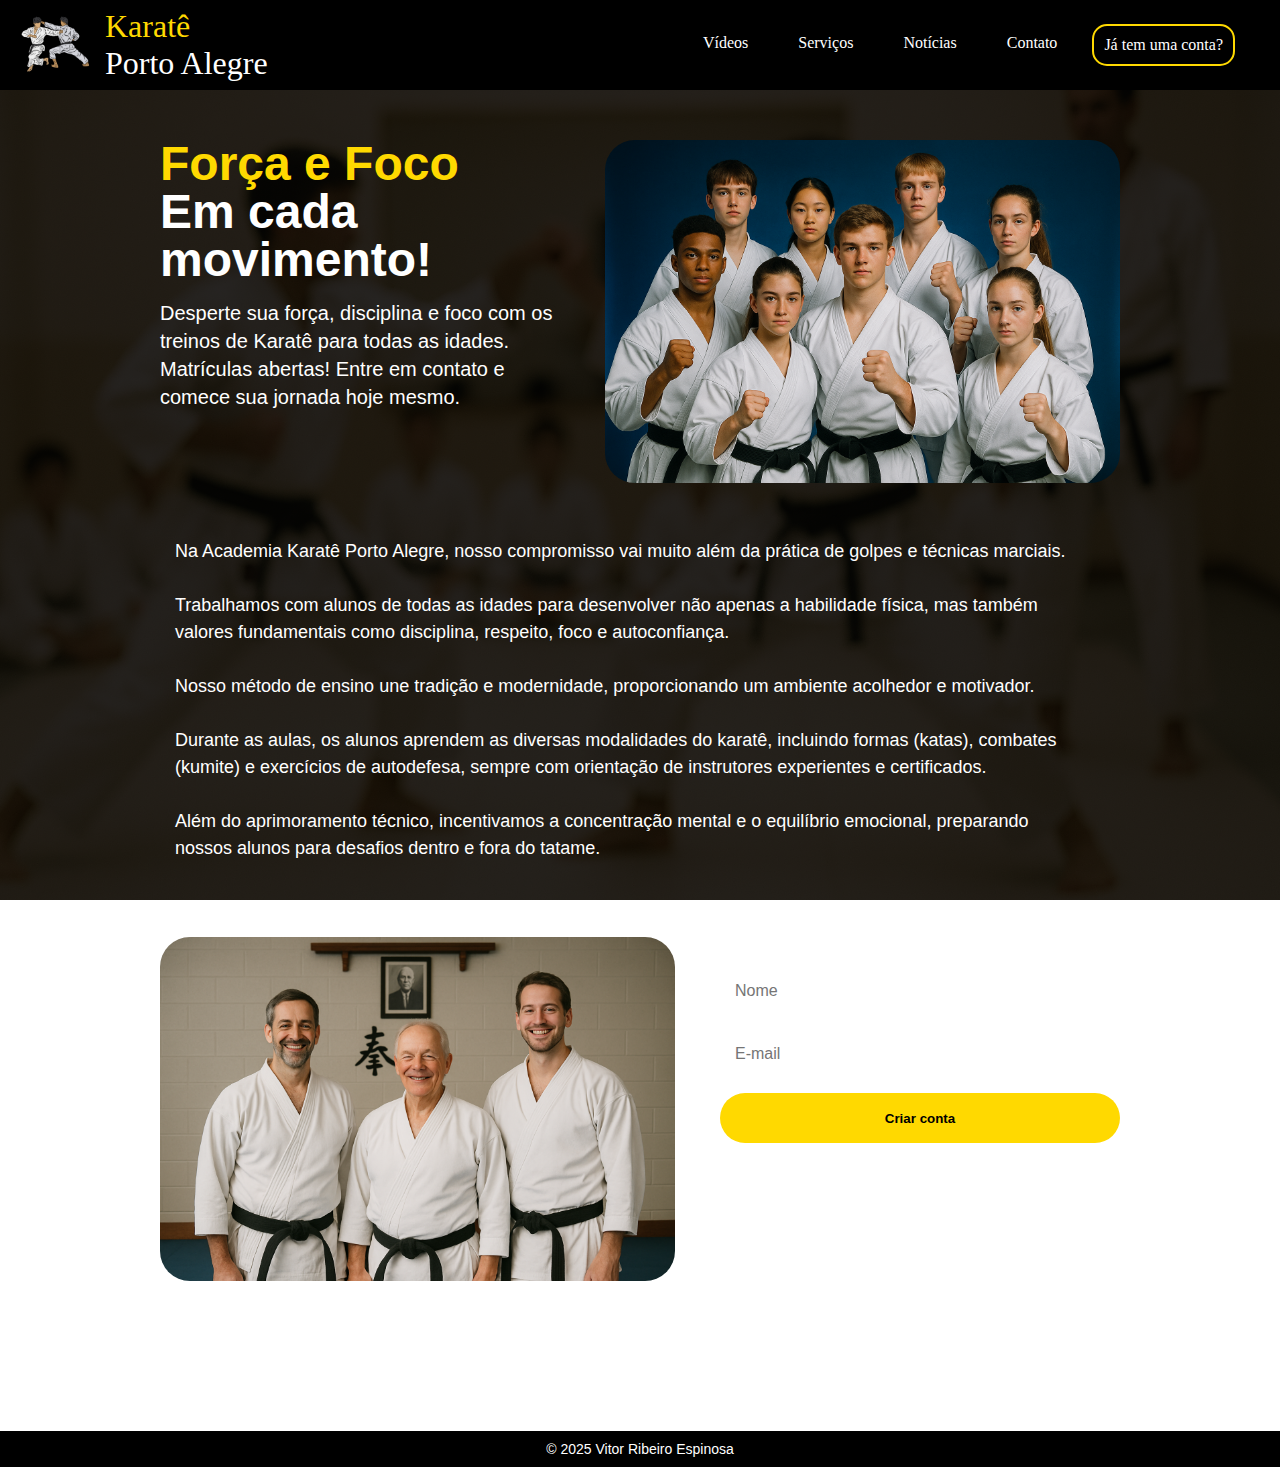
<file: index.html>
<!DOCTYPE html>
<html lang="pt-br">

<head>
  <meta charset="UTF-8" />
  <meta name="viewport" content="width=device-width, initial-scale=1" />
  <link href="styles/style.css" rel="stylesheet" />
  <link rel="shortcut icon" href="assents/img/favicon.webp" type="image/x-icon" />
  <title>Karatê poa</title>
</head>

<body>
  <header>
    <div id="title">
      <img src="./assents/img/desenhoheader.webp" alt="logo de luta no header" />
      <div class="title-text">
        <h1><span>Karatê</span> <br />Porto Alegre</h1>
      </div>
    </div>

    <!-- Menu Tradicional para Desktop -->
    <nav class="menu-desktop">
      <ul>
        <li><a href="links-header/videos.html">Vídeos</a></li>
        <li><a href="links-header/serviços.html">Serviços</a></li>
        <li><a href="links-header/noticias.html">Notícias</a></li>
        <li><a href="links-header/contato.html">Contato</a></li>
        <li><a href="#cadastrar" id="Escreva-se">Já tem uma conta?</a></li>
      </ul>
    </nav>

    <!-- Menu Mobile -->
    <nav class="menu-mobile">
      <div class="menu-toggle" id="menu-toggle">☰</div>
      <ul class="menu" id="menu">
        <li><a href="links-header/videos.html">Vídeos</a></li>
        <li><a href="links-header/serviços.html">Serviços</a></li>
        <li><a href="links-header/noticias.html">Notícias</a></li>
        <li><a href="links-header/contato.html">Contato</a></li>
        <li><a href="#cadastrar" id="Escreva-se-mobile">Já tem uma conta?</a></li>
      </ul>
    </nav>
  </header>

  <main>
    <aside>
      <h2><span>Força e Foco</span></h2>
      <h2>Em cada movimento!</h2>
      <p>
        Desperte sua força, disciplina e foco com os treinos de Karatê para todas as idades.
        Matrículas abertas! Entre em contato e comece sua jornada hoje mesmo.
      </p>
    </aside>

    <article>
      <img src="assents/img/time.png" alt="Luta de karate" />
    </article>

    <p>
      Na Academia Karatê Porto Alegre, nosso compromisso vai muito além da prática de golpes e técnicas marciais.
      <br /><br />
      Trabalhamos com alunos de todas as idades para desenvolver não apenas a habilidade física, mas também valores fundamentais como disciplina, respeito, foco e autoconfiança.
      <br /><br />
      Nosso método de ensino une tradição e modernidade, proporcionando um ambiente acolhedor e motivador.
      <br /><br />
      Durante as aulas, os alunos aprendem as diversas modalidades do karatê, incluindo formas (katas), combates (kumite) e exercícios de autodefesa, sempre com orientação de instrutores experientes e certificados.
      <br /><br />
      Além do aprimoramento técnico, incentivamos a concentração mental e o equilíbrio emocional, preparando nossos alunos para desafios dentro e fora do tatame.
      <br /><br />
    </p>

    <article>
      <img src="./assents/img/senseis.png" alt="todos do dojo" />
    </article>

    <form id="cadastrar">
      <input type="text" placeholder="Nome" />
      <input type="email" placeholder="E-mail" />
      <button type="submit">Criar conta</button>
    </form>

    <p>Quer fazer Parte desse Dojo? Cadastre-se no site e nos contate!</p>
  </main>

  <footer>
    <div id="footer_copyright">
      &#169; 2025 Vitor Ribeiro Espinosa
    </div>
  </footer>

  <script>
    // Controle do menu mobile
    const toggle = document.getElementById("menu-toggle");
    const menu = document.getElementById("menu");

    toggle.addEventListener("click", () => {
      menu.classList.toggle("active");
    });

    // Validação do formulário
    document.getElementById("cadastrar").addEventListener("submit", function (event) {
      event.preventDefault();

      const nome = document.querySelector('#cadastrar input[type="text"]').value.trim();
      const email = document.querySelector('#cadastrar input[type="email"]').value.trim();

      const emailValido = /^[^\s@]+@[^\s@]+\.[^\s@]+$/.test(email);

      if (nome === "" || email === "") {
        alert("Por favor, preencha todos os campos.");
      } else if (!emailValido) {
        alert("Por favor, informe um e-mail válido.");
      } else {
        alert(`${nome} (${email}), conta criada com sucesso!`);
        document.title = "Conta Criada com Sucesso!";
      }
    });
  </script>
</body>
</html>
</file>
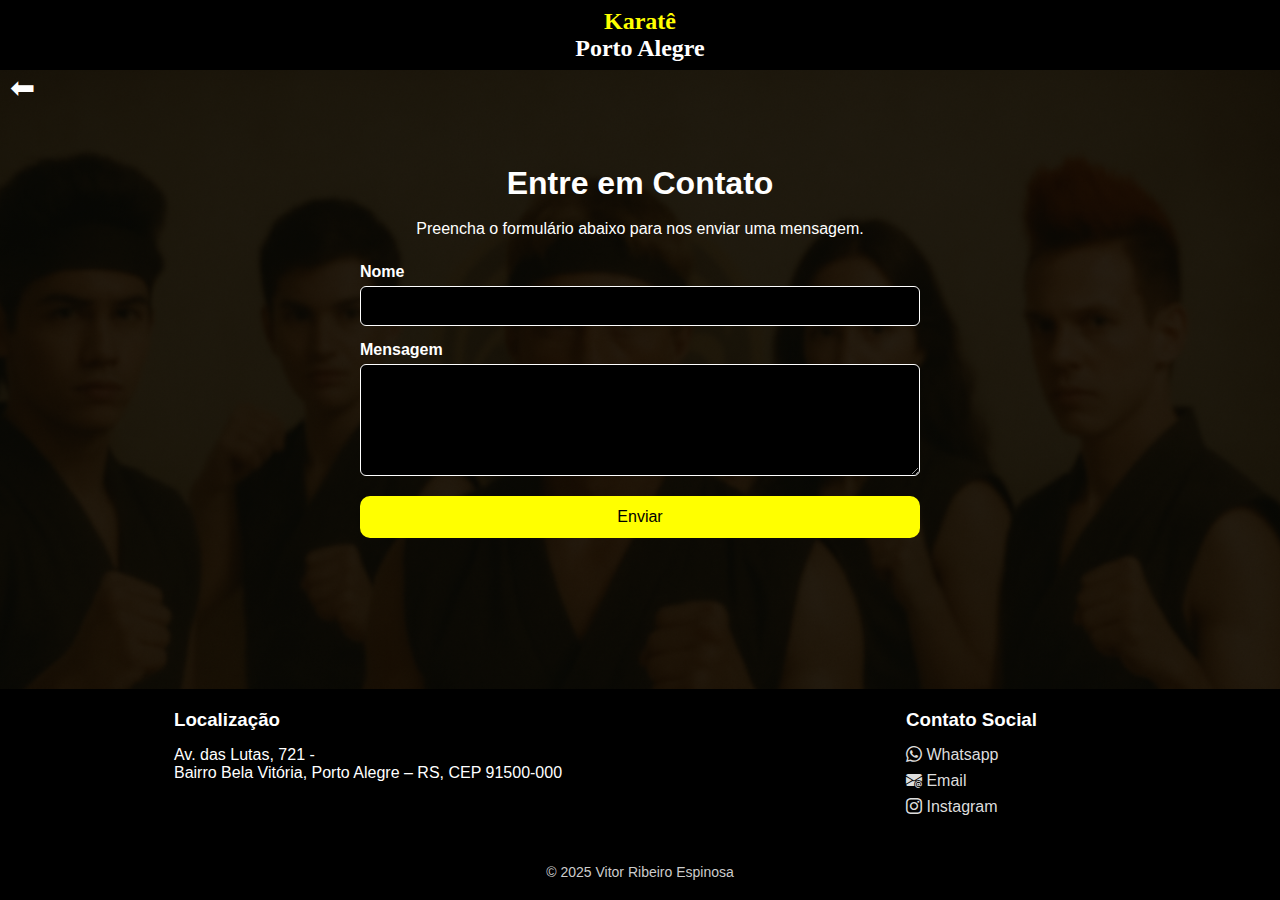
<file: links-header/contato.html>
<!DOCTYPE html>
<html lang="pt-br">
<head>
  <meta charset="UTF-8">
  <meta name="viewport" content="width=device-width, initial-scale=1.0">
  <title>Página de Contato</title>
  <link rel="stylesheet" href="../styles/contato.css">
  <link rel="shortcut icon" href="../assents/img/favicon.webp" type="image/x-icon">
  <link rel="stylesheet" href="https://cdn.jsdelivr.net/npm/bootstrap-icons@1.13.1/font/bootstrap-icons.min.css">
</head>
<body>
       <div id="Nplanos">
        <h2><span>Karatê</span> <br> Porto Alegre</h2>
       </div>
       <div class="voltar">
  <a href="../index.html" aria-label="clique para voltar para a tela inicial">⬅</a>
</div>

  <header>
    <h1>Entre em Contato</h1>
    <br>
    <p>Preencha o formulário abaixo para nos enviar uma mensagem.</p>
  </header>

  <main class="contact-container">
    <form class="contact-form">
      <label for="nome">Nome</label>
      <input type="text" id="nome" name="nome" required>

      <label for="mensagem">Mensagem</label>
      <textarea id="mensagem" name="mensagem" rows="5" required></textarea>

      <button type="submit">Enviar</button>
    </form>
  </main>

  <footer class="footer">
    <div class="footer-column">
      <h3>Localização</h3>
      <ul>
        <p>Av. das Lutas, 721 -<br>Bairro Bela Vitória, Porto Alegre – RS, CEP 91500-000</p>
      </ul>
    </div>
    <div class="footer-column">
      <h3>Contato Social</h3>
      <ul>
        <li><a href="#"><i class="bi bi-whatsapp"></i> Whatsapp</a></li>
        <li><a href="#"><i class="bi bi-envelope-at-fill"></i> Email</a></li>
        <li><a href="#"><i class="bi bi-instagram"></i> Instagram</a></li>
      </ul>
    </div>
  
    <!-- Texto centralizado abaixo do conteúdo -->
    <div class="footer-copy">
      <p>&#169 2025 Vitor Ribeiro Espinosa</p>
    </div>
  </footer>
  

  <script>
    document.querySelector(".contact-form").addEventListener("submit", function(event) {
      const nome = document.getElementById("nome").value.trim();
      const mensagem = document.getElementById("mensagem").value.trim();
  
      if (nome === "" || mensagem === "") {
        event.preventDefault(); // impede o envio do formulário
        alert("Por favor, preencha todos os campos antes de enviar.");
      }
    });
  </script>
  
</body>
</html>
</file>
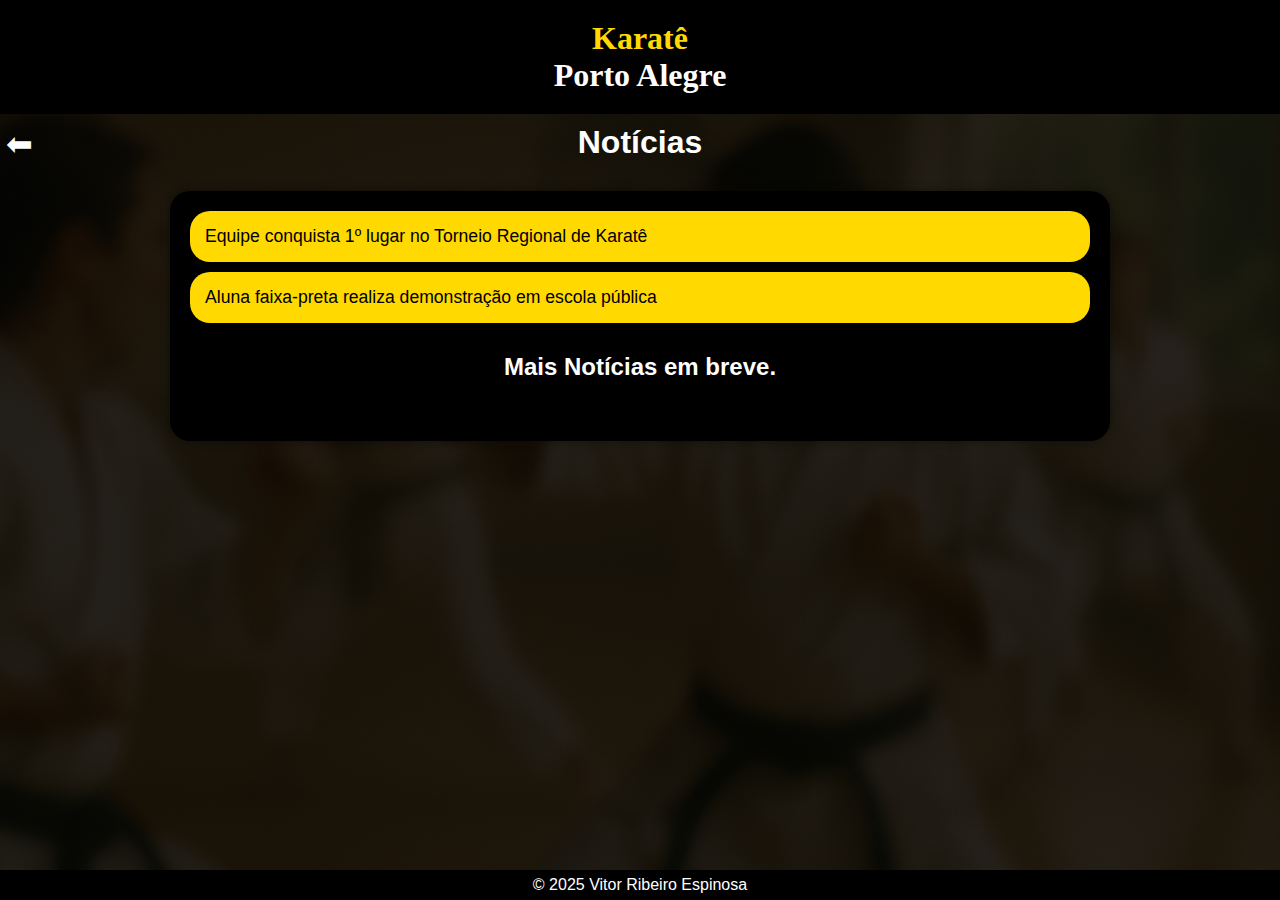
<file: links-header/noticias.html>
<!DOCTYPE html>
<html lang="pt-br">
<head>
    <meta charset="UTF-8">
    <meta name="viewport" content="width=device-width, initial-scale=1.0">
    <title>Notícias - Academia Dragão Dourado</title>
    <link rel="stylesheet" href="../styles/noticias.css">
    <link rel="shortcut icon" href="../assents/img/favicon.webp" type="image/x-icon">
</head>
<body>

    <header>
        <h1><span>Karatê</span> <br> Porto Alegre</h1>
    </header>

    <div class="nav-button">
    <button><a href="../index.html">⬅</a></button>
    </div>

    <h1>Notícias</h1>

    

    <div class="container">

        <button class="accordion">Equipe conquista 1º lugar no Torneio Regional de Karatê</button>
        <div class="panel">
            <p class="data">Publicado em 10 de junho de 2025</p>
            <p>A Academia Karatê Porto Alegre brilhou no Torneio Regional de Karatê realizado em Porto Alegre no último fim de semana. A equipe levou o troféu de 1º lugar na categoria masculina, além de conquistar 7 medalhas individuais. Parabéns a todos os atletas e ao sensei Igor pela excelente preparação!</p>
        </div>

        <button class="accordion">Aluna faixa-preta realiza demonstração em escola pública</button>
        <div class="panel">
            <p class="data">Publicado em 5 de junho de 2025</p>
            <p>A jovem aluna Mariana Lopes, faixa-roxa da Academia Karatê Porto Alegre, realizou uma apresentação de karatê para os alunos da Escola Municipal Rui Barbosa. O evento teve como objetivo inspirar crianças a praticarem esportes e desenvolverem disciplina. A iniciativa foi muito bem recebida e deve se repetir em outras escolas da região.</p>
        </div>
         <h2>Mais Notícias em breve.</h2>
    </div>

    <footer>
        &copy; 2025 Vitor Ribeiro Espinosa
    </footer>

    <script>
        document.addEventListener("DOMContentLoaded", function () {
    const accordions = document.querySelectorAll(".accordion");

    accordions.forEach(button => {
        button.addEventListener("click", function () {
            const panel = this.nextElementSibling;

            // Fecha outros painéis
            document.querySelectorAll('.panel').forEach(p => {
                if (p !== panel) p.style.display = 'none';
            });

            // Toggle painel atual
            panel.style.display = (panel.style.display === "block") ? "none" : "block";
        });
    });
});
    </script>
</body>
</html>
</file>
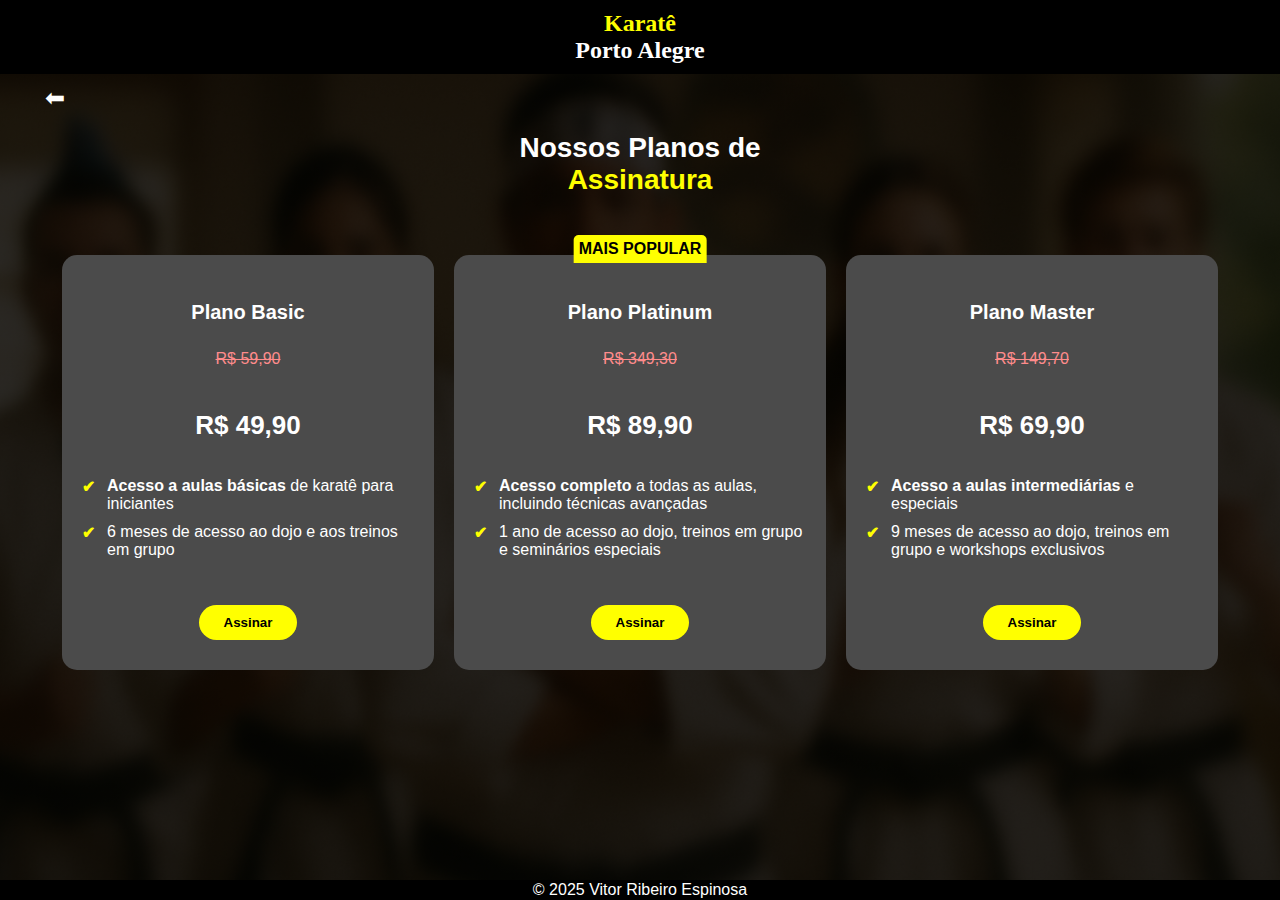
<file: links-header/serviços.html>
<!DOCTYPE html>
<html lang="pt-BR">
<head>
    <meta charset="UTF-8">
    <title>Planos de Assinatura</title>
    <link rel="stylesheet" href="../styles/serviços.css">
    <link rel="shortcut icon" href="../assents/img/favicon.webp" type="image/x-icon">
</head>
<body>
    <div id="Nplanos">
        <h2><span>Karatê</span> <br> Porto Alegre</h2>
    </div>

    <div class="voltar">
        <a href="../index.html" alt="clique para voltar para a tela inicial">⬅</a>
    </div>

    <h1>Nossos Planos de <br><span> Assinatura</span></h1>

    <section class="planos">
        <div class="container">
            <div class="plano">
                <h2>Plano Basic</h2>
                <p class="preco-antigo">R$ 59,90</p>
                <p class="preco">R$ 49,90</p>
                <ul>
                    <li><strong>Acesso a aulas básicas</strong> de karatê para iniciantes</li>
                    <li>6 meses de acesso ao dojo e aos treinos em grupo</li>
                </ul>
                <button class="botao">Assinar</button>
            </div>

            <div class="plano destaque">
                <div class="etiqueta">MAIS POPULAR</div>
                <h2>Plano Platinum</h2>
                <p class="preco-antigo">R$ 349,30</p>
                <p class="preco">R$ 89,90</p>
                <ul>
                    <li><strong>Acesso completo</strong> a todas as aulas, incluindo técnicas avançadas</li>
                    <li>1 ano de acesso ao dojo, treinos em grupo e seminários especiais</li>
                </ul>
                <button class="botao">Assinar</button>
            </div>

            <div class="plano">
                <h2>Plano Master</h2>
                <p class="preco-antigo">R$ 149,70</p>
                <p class="preco">R$ 69,90</p>
                <ul>
                    <li><strong>Acesso a aulas intermediárias</strong> e especiais</li>
                    <li>9 meses de acesso ao dojo, treinos em grupo e workshops exclusivos</li>
                </ul>
                <button class="botao">Assinar</button>
            </div>
        </div>
    </section>

    <footer>
        <div id="footer_copyright">
            &#169; 2025 Vitor Ribeiro Espinosa
        </div>
    </footer>

    <script>
        const botoes = document.querySelectorAll('.botao');
        botoes.forEach(botao => {
            botao.addEventListener('click', () => {
                const plano = botao.closest('.plano').querySelector('h2').innerText;
                alert(`Você escolheu o plano: ${plano} Parabéns pela escolha!`);
            });
        });
    </script>
</body>
</html>
</file>
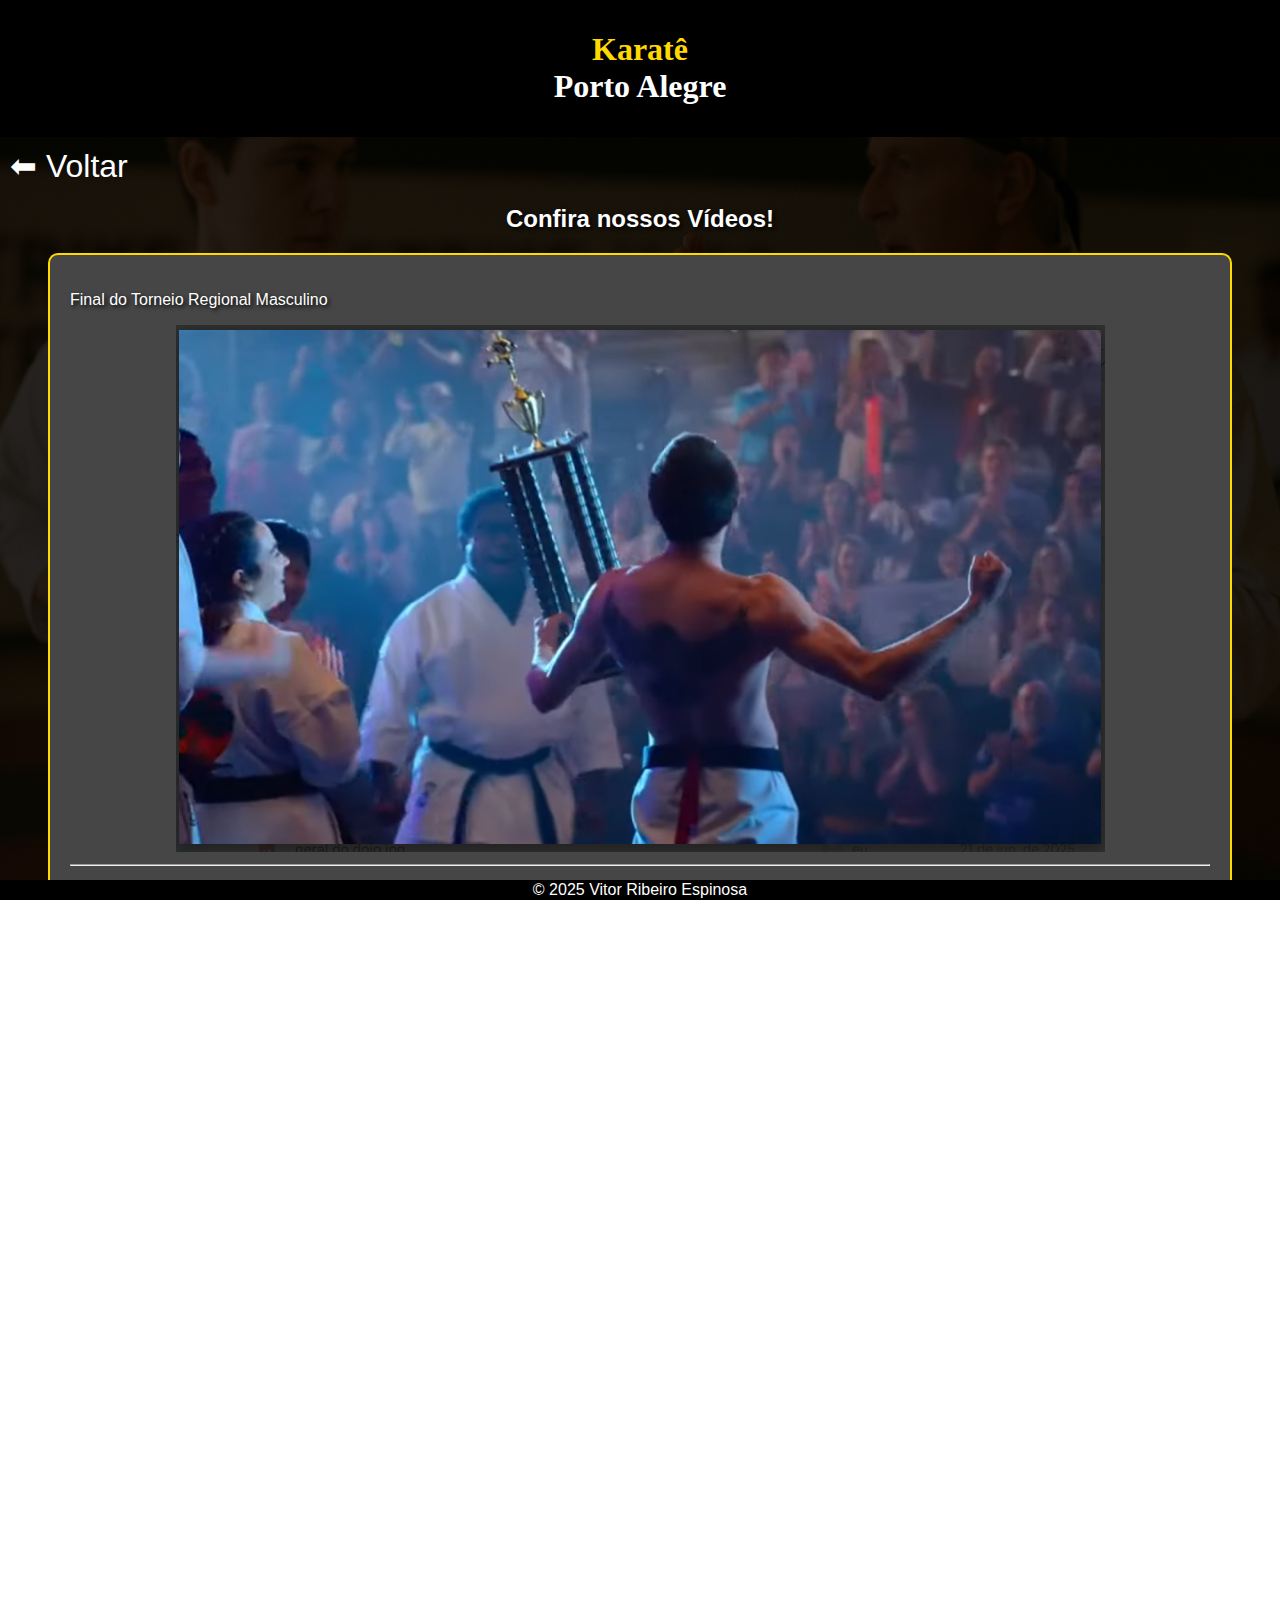
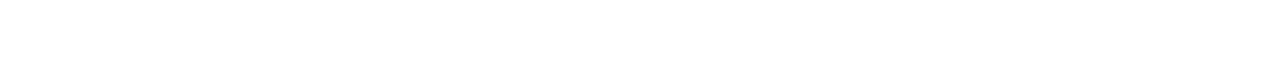
<file: links-header/videos.html>
<!DOCTYPE html>
<html lang="pt-br">
<head>
    <meta charset="UTF-8">
    <meta name="viewport" content="width=device-width, initial-scale=1.0">
    <title>Karatê POA - Vídeos</title>
    <link rel="stylesheet" href="/styles/vídeos.css">
    <link rel="shortcut icon" href="../assents/img/favicon.webp" type="image/x-icon">
</head>
<body>
    <header>
        <h1><span>Karatê</span><br>Porto Alegre</h1>
    </header>

    <div class="nav-button">
        <button><a href="../index.html">⬅ Voltar</a></button>
    </div>

    <h2 class="confira">Confira nossos Vídeos!</h2>

    <div class="container">
        <p>Final do Torneio Regional Masculino</p>
        <div class="video-container">
            <a href="https://www.youtube.com/watch?v=o7ANeylRBVc" target="_blank">
                <img src="../assents/img/alunocampeão.png" alt="Final Torneio" class="video-poster">
            </a>
        </div>
        <hr>
        <p>Mini Filme feito pelos Alunos</p>
        <div class="video-container">
            <a href="https://www.youtube.com/watch?v=dqB8LM7NrwY" target="_blank">
                <img src="../assents/img/minifilme.avif" alt="Mini Filme" class="video-poster">
            </a>
        </div>
        <hr>
        <h2>Mais Vídeos em breve,<br>Fique ligado!</h2>
    </div>

    <footer>
        <div id="footer_copyright">
            &#169; 2025 Vitor Ribeiro Espinosa
        </div>
    </footer>
</body>
</html>
</file>
<file: styles/style.css>
html,
body {
  height: 100%;
  margin: 0;
  padding: 0;
}

body {
  background: linear-gradient(rgba(0, 0, 0, 0.83), rgba(0, 0, 0, 0.83)),
    url("../assents/img/fundotreino.png");
  background-repeat: no-repeat;
  background-size: cover;
  background-position: center;
  background-attachment: fixed;
  color: white;
  font-family: Arial, sans-serif;
}

header {
    font-family: gill sans;
  height: 90px;
  width: 100%;
  background-color: black;
  display: flex;
  justify-content: space-between;
  align-items: center;
  padding: 0 15px;
  box-sizing: border-box;
}

#title {
  display: flex;
  align-items: center;
  gap: 10px;
}

#title img {
  width: 80px;
  height: auto;
}

.title-text h1 {
  font-weight: 200;
  margin: 0;
}

.title-text span {
  color: rgb(255, 217, 0);
}

.menu-desktop ul {
  list-style: none;
  margin: 0;
  padding: 0 30px;
  display: flex;
  gap: 20px;
}

.menu-desktop li {
  display: inline-block;
}

.menu-desktop a {
  color: white;
  text-decoration: none;
  padding: 10px 15px;
  display: inline-block;
}

.menu-desktop a:hover {
  color: rgb(255, 217, 0);
  transition: 0.3s all;
}

#Escreva-se {
  border: 2px solid rgb(255, 217, 0);
  padding: 10px;
  border-radius: 15px;
}

#Escreva-se:hover {
  background-color: rgb(255, 217, 0);
  color: black;
}

main {
  max-width: 960px;
  margin: 50px auto;
  padding: 0 15px;
  display: flex;
  flex-wrap: wrap;
  gap: 30px;
  color: white;
}

aside {
  flex: 1 1 300px;
}

aside h2 {
  font-size: 48px;
  line-height: 1;
  margin: 0;
}

aside h2 span {
  color: rgb(255, 217, 0);
}

aside p {
  font-size: 20px;
  line-height: 1.4;
  margin-top: 15px;
  max-width: 400px;
}

article {
  flex: 1 1 400px;
  display: flex;
  justify-content: center;
  align-items: center;
}

article img {
  max-width: 100%;
  border-radius: 30px;
  height: auto;
}

main > p {
  flex-basis: 100%;
  font-size: 18px;
  line-height: 1.5;
  margin-top: 25px;
  padding-left: 15px;
  max-width: 900px;
}

form#cadastrar {
  flex-basis: 100%;
  max-width: 400px;
  display: flex;
  flex-direction: column;
  gap: 15px;
  margin: 30px 0;
  padding-left: 15px;
}

form#cadastrar input {
  padding: 15px;
  border-radius: 20px;
  border: none;
  font-size: 16px;
  box-sizing: border-box;
  width: 100%;
}

form#cadastrar button {
  background-color: rgb(255, 217, 0);
  color: black;
  font-weight: bold;
  border: none;
  border-radius: 40px;
  height: 50px;
  cursor: pointer;
  transition: background-color 0.3s;
}

form#cadastrar button:hover {
  background-color: #e0c200;
}

footer {
  background-color: black;
  text-align: center;
  padding: 10px 0;
  color: white;
  font-size: 14px;
}

/* ========== MENU INTERATIVO (MOBILE) ========== */

.menu-desktop {
  display: flex;
}

.menu-mobile {
  display: none;
  width: 100%;
  justify-content: center; /* centraliza o botão */
  position: relative;
}

.menu-toggle {
  font-size: 30px;
  cursor: pointer;
  color: white;
  padding: 10px 20px;
  user-select: none;
}

.menu {
  display: none;
  flex-direction: column;
  background-color: black;
  position: absolute;
  top: 100%;
  right: 0;
  width: auto;
  min-width: 150px;
  z-index: 999;
  text-align: center;
  padding: 0;
  margin: 0;
  border-radius: 5px;
  box-shadow: 0 2px 8px rgba(0, 0, 0, 0.7);
}

.menu li {
  margin: 10px 15px;
  list-style: none;
  text-align: left;
}

.menu a {
  color: white;
  text-decoration: none;
  display: block;
  padding: 8px 0;
}

.menu a:hover {
  color: rgb(255, 217, 0);
  transition: 0.3s all;
}

.menu.active {
  display: flex;
}

/* Estilo igual ao desktop para o botão do menu mobile */
#Escreva-se-mobile {
  border: 2px solid rgb(255, 217, 0);
  padding: 10px;
  border-radius: 15px;
  display: inline-block;
  margin-top: 10px;
  color: white;
  text-decoration: none;
  width: auto;
  text-align: center;
}

#Escreva-se-mobile:hover {
  background-color: rgb(255, 217, 0);
  color: black;
  transition: 0.3s;
}

/* ========== RESPONSIVIDADE ========== */

@media (max-width: 1024px) {
  header {
    flex-wrap: wrap;
    height: auto;
    padding: 10px 15px;
  }

  #title {
    width: 100%;
    justify-content: center;
    margin-bottom: 10px;
  }
}

@media (max-width: 768px) {
  header {
    justify-content: center; /* centraliza os itens do header */
  }

  .menu-desktop {
    display: none;
  }

  .menu-mobile {
    display: flex;
    align-items: center;
  }

  main {
    flex-direction: column;
    align-items: center;
  }

  aside,
  article {
    flex: none;
    width: 90%;
  }

  main > p {
    max-width: 90%;
    padding-left: 0;
  }

  form#cadastrar {
    max-width: 90%;
    padding-left: 0;
  }
}

@media (max-width: 600px) {
  #title img {
    width: 60px;
  }

  .title-text h1 {
    font-size: 24px;
    text-align: center;
  }

  aside h2 {
    font-size: 36px;
  }

  aside p,
  main > p {
    font-size: 16px;
  }

  form#cadastrar input {
    font-size: 14px;
    padding: 12px;
  }

  form#cadastrar button {
    height: 45px;
    font-size: 14px;
  }

  #Escreva-se,
  #Escreva-se-mobile {
    padding: 6px;
    font-size: 14px;
  }
}
</file>
<file: styles/serviços.css>
html, body {
    height: 100%;
    margin: 0;
    padding: 0;
    overflow-x: hidden;
    font-family: Arial, sans-serif;
    color: white;
    text-align: center;
}

body {
    background: linear-gradient(rgba(0, 0, 0, 0.829), rgba(0, 0, 0, 0.829)), url("../assents/img/fundoservicos.png");
    background-repeat: no-repeat;
    background-size: cover;
    background-position: center;
    background-attachment: fixed;
}

/* Cabeçalho */
#Nplanos {
    font-family: gill sans;
    background-color: black;
    padding: 10px 0;
    width: 100%;
}

#Nplanos h2 {
    margin: 0;
}

span {
    color: yellow;
}

/* Botão voltar */
.voltar {
    margin: 10px 20px;
    text-align: left;
}

.voltar a {
    font-size: 24px;
    color: white;
    text-decoration: none;
    border-radius: 10px;
    padding: 5px 15px;
    transition: color 0.3s, background 0.3s;
}

.voltar a:hover {
    color: yellow;
}
/* Remove borda e fundo quando o link estiver focado ou ativo */
.voltar a:focus,
.voltar a:active {
    outline: none !important;
    border: none !important;
    background: none !important;
}

/* Título */
h1 {
    margin-top: 20px;
    font-size: 28px;
}

/* Container dos planos */
.container {
    display: flex;
    flex-wrap: wrap;
    justify-content: center;
    gap: 20px;
    padding: 40px 20px;
}

/* Plano individual */
.plano {
    background-color: #4b4b4b;
    padding: 30px 20px;
    border-radius: 15px;
    position: relative;
    transition: border 0.3s, transform 0.3s;
    display: flex;
    flex-direction: column;
    justify-content: space-between;
    box-sizing: border-box;
    min-height: 400px;
    flex: 1 1 90%;
    max-width: 90%;
}

.plano:hover {
    border: 3px solid yellow;
    transform: scale(1.05);
}

.plano h2 {
    font-size: 20px;
    margin-bottom: 10px;
}

.preco-antigo {
    text-decoration: line-through;
    color: #ff8b8b;
    font-size: 16px;
}

.preco {
    font-size: 26px;
    font-weight: bold;
    margin-bottom: 20px;
}

ul {
    list-style: none;
    padding: 0;
    text-align: left;
    flex-grow: 1;
}

ul li {
    margin-bottom: 10px;
    padding-left: 25px;
    position: relative;
}

ul li::before {
    content: '✔';
    color: yellow;
    position: absolute;
    left: 0;
    top: 0;
    font-weight: bold;
}

/* Etiqueta destaque */
.destaque .etiqueta {
    background-color: yellow;
    color: black;
    font-weight: bold;
    padding: 5px;
    border-radius: 5px 5px 0 0;
    position: absolute;
    top: -20px;
    left: 50%;
    transform: translateX(-50%);
}

/* Botão Assinar */
.botao {
    margin-top: 20px;
    background-color: yellow;
    color: black;
    border: none;
    padding: 10px 25px;
    font-weight: bold;
    border-radius: 25px;
    cursor: pointer;
    transition: background-color 0.3s, transform 0.2s;
    align-self: center;
}

.botao:hover {
    background-color: #e6c800;
    transform: scale(1.05);
}

/* Rodapé fixo */
#footer_copyright {
    background-color: black;
    color: white;
    text-align: center;
    width: 100%;
    height: 20px;
    display: flex;
    align-items: center;
    justify-content: center;
    position: fixed;
    bottom: 0;
    left: 0;
    z-index: 100;
}

/* Telas grandes: 3 por linha */
@media screen and (min-width: 1025px) {
    .plano {
        flex: 1 1 30%;
        max-width: 30%;
    }

    .voltar {
        text-align: left;
        margin-left: 30px;
    }
}

/* Telas menores: botão centralizado */
@media screen and (max-width: 1024px) {
    .voltar {
        text-align: center;
        margin: 10px auto;
    }
}
</file>
<file: styles/contato.css>
/* Reset básico */
* {
  margin: 0;
  padding: 0;
  box-sizing: border-box;
  font-family: Arial, sans-serif;
}

/* Estrutura para ocupar 100% da altura e posicionar footer */
html, body {
  height: 100%;
  display: flex;
  flex-direction: column;
  color: white;
  background: linear-gradient(rgba(0, 0, 0, 0.829), rgba(0, 0, 0, 0.829)), url("../assents/img/fundocontato.png");
  background-repeat: no-repeat;
  background-size: cover;
  background-position: center;
  background-attachment: fixed;
  margin: 0;
}

/* Cabeçalho do site */
#Nplanos {
  font-family: helvetica;
  background-color: black;
  padding: 8px;
  text-align: center;
}

h2 {
  font-family: gill sans;
}

span {
  font-family: gill sans;
  color: yellow;
}

/* Header da página */
header {
  text-align: center;
  padding: 40px 20px 10px 20px;
}

/* Botão voltar abaixo do header, alinhado à esquerda no desktop */
.voltar {
  position: relative; /* no fluxo natural */
  max-width: 900px;
  margin: 0 0 20px 10px;
  text-align: left;
}

/* Estilo do link voltar */
.voltar a {
  color: white;
  font-size: 30px;
  text-decoration: none;
  transition: color 0.3s;
}

.voltar a:hover {
  color: yellow;
}

/* Container do formulário */
main.contact-container {
  flex: 1; /* ocupa espaço restante para empurrar footer para baixo */
  max-width: 600px;
  margin: 0 auto;
  padding: 0 20px 40px 20px;
  width: 100%;
}

/* Estilo do formulário */
.contact-form {
  display: flex;
  flex-direction: column;
  width: 100%;
}

.contact-form label {
  margin-top: 15px;
  font-weight: bold;
}

.contact-form input,
.contact-form textarea {
  width: 100%;
  padding: 10px;
  margin-top: 5px;
  border: 1px solid #ffffff;
  border-radius: 6px;
  font-size: 16px;
  background-color: rgb(0, 0, 0);
  color: #ffffff;
}

.contact-form button {
  width: 100%;
  margin-top: 20px;
  padding: 12px;
  background-color: yellow;
  color: rgb(0, 0, 0);
  border: none;
  border-radius: 10px;
  cursor: pointer;
  font-size: 16px;
}

.contact-form button:hover {
  background-color: #cc9600;
}

/* Rodapé */
.footer {
  display: flex;
  justify-content: space-around;
  flex-wrap: wrap;
  background-color: #000000;
  color: white;
  padding: 0px 2px;
}

.footer-column {
  margin: 20px;
  min-width: 200px;
}

.footer-column h3 {
  margin-bottom: 15px;
}

.footer-column ul {
  list-style: none;
}

.footer-column ul li a {
  color: #ddd;
  text-decoration: none;
  display: block;
  margin-bottom: 8px;
}

.footer-column ul li a:hover {
  text-decoration: underline;
}

.footer-copy {
  width: 100%;
  text-align: center;
  margin-top: 20px;
  padding-bottom: 20px;
  font-size: 14px;
  color: #ccc;
}

/* ======== RESPONSIVO ======== */

@media screen and (max-width: 900px) {
  /* Centraliza o botão voltar */
  .voltar {
    position: static;
    max-width: none;
    margin: 20px auto 30px auto;
    text-align: center;
  }

  main.contact-container {
    width: 90%;
    padding: 0 10px 40px 10px;
  }
}

@media screen and (max-width: 480px) {
  h1, h2 {
    font-size: 1.2em;
  }

  .contact-form button {
    font-size: 14px;
  }
}
</file>
<file: styles/noticias.css>
/* Reset básico e corpo */
html, body {
    height: 100%;
    margin: 0;
    padding: 0;
    overflow-x: hidden;
    font-family: Arial, sans-serif;
    color: white;
    background: linear-gradient(rgba(0, 0, 0, 0.829), rgba(0, 0, 0, 0.829)), url("../assents/img/fundonoticias.png");
    background-repeat: no-repeat;
    background-size: cover;
    background-position: center;
    background-attachment: fixed;
}

/* Cabeçalho */
header {
    font-family: gill sans;
    background-color: #000000;
    color: white;
    padding: 10px 0;
    text-align: center;
}

span {
    color: rgb(255, 217, 0);
}

h1 {
    text-align: center;
    margin: 10px 20px;
    word-break: break-word;
}

/* Container das notícias */
.container {
    max-width: 900px;
    margin: 30px auto;
    padding: 20px;
    background-color: rgb(0, 0, 0);
    border-radius: 20px;
    box-shadow: 0 0 10px rgba(0, 0, 0, 0.411);
    word-wrap: break-word;
}

/* Texto das notícias dentro do painel */
.panel p {
    color: black;
    line-height: 1.4em;
    margin: 10px 0;
    word-wrap: break-word;
}

/* Data da notícia */
.data {
    color: #888;
    font-size: 0.9em;
    margin: 10px 0;
}

/* Botões accordion */
.accordion {
    background-color: rgb(255, 217, 0);
    color: rgb(0, 0, 0);
    cursor: pointer;
    padding: 15px;
    width: 100%;
    text-align: left;
    border: none;
    border-radius: 20px;
    outline: none;
    font-size: 1.1em;
    transition: background-color 0.3s;
    margin-bottom: 10px;
    word-wrap: break-word;
}

.accordion:hover {
    background-color: rgb(185, 158, 0);
}

/* Painel das notícias - conteúdo expandido */
.panel {
    padding: 0 15px 15px 15px;
    background-color: #fff;
    display: none;
    overflow: hidden;
    border-left: 3px solid yellow;
    border-right: 3px solid yellow;
    border-bottom: 3px solid yellow;
    margin-bottom: 20px;
    border-radius: 0 0 20px 20px;
}

/* Título menor */
h2 {
    text-align: center;
    margin: 20px 10px 40px 10px;
    word-break: break-word;
}

/* Botão voltar */
.nav-button {
    position: absolute;
    max-width: 900px;
    margin: 10px auto 0 auto;
    text-align: left;
}

.nav-button button {
    background: none;
    color: #000000;
    border: none;
    font-size: 2em;
    cursor: pointer;
    transition: background-color 0.3s, color 0.3s;
}

.nav-button button:hover {
    color: rgb(255, 219, 17);
}

a {
    color: white;
    text-decoration: none;
    font-size: 1em;
}

a:hover {
    color: rgb(255, 219, 17);
}

/* Rodapé fixo */
footer {
   background-color: black;
    color: white;
    text-align: center;
    width: 100%;
    height: 30px;
    display: flex;
    align-items: center;
    justify-content: center;
    position: fixed;
    bottom: 0;
    left: 0;
    z-index: 100;
}

/* ==== RESPONSIVIDADE ==== */

/* Em telas médias e menores */
@media screen and (max-width: 900px) {
    .container {
        width: 90%;
        margin: 20px auto;
        padding: 15px;
    }
    
    header h1,
    h1,
    h2,
    .accordion {
        font-size: 1.2em;
    }

    .accordion {
        padding: 12px;
    }
    
    /* Botão voltar centralizado */
    .nav-button {
        position: static;
        margin: 15px auto;
        text-align: center;
    }
}

/* Em telas pequenas (celular) */
@media screen and (max-width: 480px) {
    header h1,
    h1,
    h2,
    .accordion {
        font-size: 1em;
    }
    
    .accordion {
        padding: 10px;
    }
}
</file>
<file: styles/vídeos.css>
/* Reset básico */
html,
body {
    height: 100%;
    margin: 0;
    padding: 0;
    overflow-x: hidden; /* evita rolagem horizontal */
    font-family: Arial, sans-serif;
    color: white;
    background: linear-gradient(rgba(0, 0, 0, 0.829), rgba(0, 0, 0, 0.829)),
        url("../assents/img/fundovideos.png");
    background-repeat: no-repeat;
    background-size: cover;
    background-position: center;
    background-attachment: fixed;
}

/* Cabeçalho */
header {
    font-family: gill sans;
    background-color: #000000;
    color: white;
    padding: 10px 0;
    text-align: center;
}

h1 {
    color: white;
    text-align: center;
}

h2 {
    color: white;
    text-align: center;
    text-shadow: 2px 2px 4px black;
}

span {
    color: rgb(255, 217, 0);
}

/* Botão voltar abaixo do header, alinhado à esquerda - desktop */
.nav-button {
    position: relative; /* fica dentro do fluxo normal */
    max-width: 900px;
    margin: 10px 0 20px 0;
    padding-left: 10px;
    text-align: left;
}

/* Estilo do botão */
.nav-button button {
    background: none;
    border: none;
    font-size: 2em;
    cursor: pointer;
    padding: 0;
    margin: 0;
    color: #000000;
    transition: background-color 0.3s, color 0.3s;
}

.nav-button button:hover {
    color: rgb(255, 219, 17);
}

a {
    font-size: 1em;
    color: white;
    text-decoration: none;
}

a:hover {
    color: rgb(255, 219, 17);
}

/* Container principal */
.container {
    background-color: rgb(70, 70, 70);
    text-align: center;
    padding: 20px;
    border-radius: 10px;
    border: 2px solid rgb(255, 217, 0);
    width: fit-content;
    margin: 0 auto 40px auto;
}

.container p {
    text-align: left;
    color: white;
    text-shadow: 2px 2px 4px black;
}

/* Vídeos responsivos e menores */
video {
    width: 100%;
    max-width: 400px; /* diminui o tamanho máximo do vídeo */
    height: auto;
    border-radius: 10px;
    box-shadow: 0 0 10px rgba(0, 0, 0, 0.7);
    margin-bottom: 15px;
}

/* Footer fixo */
#footer_copyright {
    position: fixed;
    bottom: 0;
    left: 0;
    width: 100%;
    background-color: black;
    color: white;
    text-align: center;
    height: 20px;
    display: flex;
    align-items: center;
    justify-content: center;
    z-index: 100;
}

/* ======== RESPONSIVO ======== */

@media screen and (max-width: 900px) {
    /* Centraliza o botão voltar */
    .nav-button {
        position: static; /* remove position relative */
        max-width: none;
        margin: 20px auto 30px auto;
        text-align: center;
        padding-left: 0;
    }

    /* Vídeos menores em telas pequenas */
    video {
        max-width: 320px;
    }

    .container {
        width: 90%;
        padding: 15px;
    }
}

@media screen and (max-width: 480px) {
    h1,
    h2 {
        font-size: 1.2em;
    }

    video {
        max-width: 280px;
    }
}
</file>
